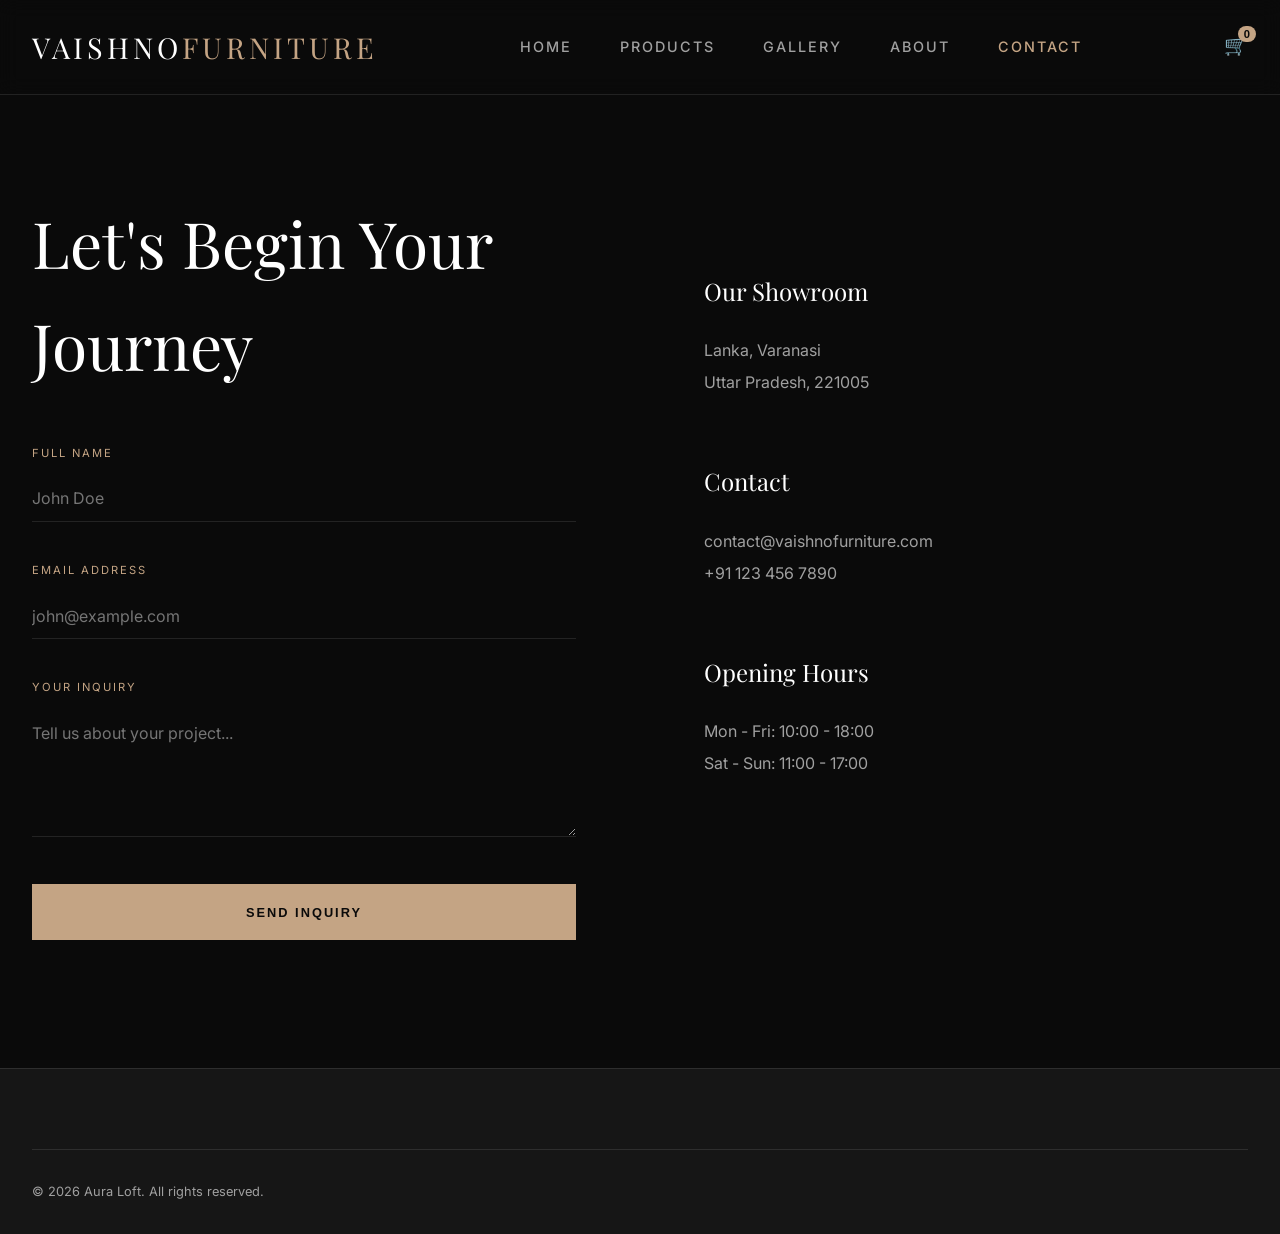
<file: contact.html>
<!DOCTYPE html>
<html lang="en">
<head>
    <meta charset="UTF-8">
    <meta name="viewport" content="width=device-width, initial-scale=1.0">
    <title>Contact | Vaishno Furniture</title>
    <link rel="stylesheet" href="style.css">
    <link rel="preconnect" href="https://fonts.googleapis.com">
    <link rel="preconnect" href="https://fonts.gstatic.com" crossorigin>
    <link href="https://fonts.googleapis.com/css2?family=Inter:wght@300;400;500;600&family=Playfair+Display:wght@400;700&display=swap" rel="stylesheet">
    <style>
        .contact-container {
            display: grid;
            grid-template-columns: 1fr 1fr;
            gap: 8rem;
        }
        .form-group {
            margin-bottom: 2.5rem;
        }
        .form-group label {
            display: block;
            font-size: 0.7rem;
            text-transform: uppercase;
            letter-spacing: 2px;
            color: var(--accent);
            margin-bottom: 0.8rem;
        }
        input, textarea {
            width: 100%;
            background: transparent;
            border: none;
            border-bottom: 1px solid var(--glass-border);
            color: var(--text-primary);
            padding: 0.8rem 0;
            font-family: inherit;
            font-size: 1rem;
            transition: var(--transition-smooth);
        }
        input:focus, textarea:focus {
            outline: none;
            border-color: var(--accent);
        }
        .info-item {
            margin-bottom: 4rem;
        }
        .info-item h3 {
            font-size: 1.5rem;
            margin-bottom: 1.5rem;
        }
        .info-item p {
            color: var(--text-secondary);
            line-height: 2;
        }
    </style>
</head>
<body>
    <header>
        <div class="container">
            <nav id="main-nav">
                <a href="index.html" class="logo">VAISHNO<span>FURNITURE</span></a>
                <ul class="nav-links">
                    <li><a href="index.html">Home</a></li>
                    <li><a href="products.html">Products</a></li>
                    <li><a href="gallery.html">Gallery</a></li>
                    <li><a href="about.html">About</a></li>
                    <li><a href="contact.html" class="active">Contact</a></li>
                </ul>
                <div class="nav-extra">
                    <button id="cart-btn" class="icon-btn">🛒 <span id="cart-count">0</span></button>
                </div>
            </nav>
        </div>
    </header>

    <main class="section-padding" style="margin-top: 4rem;">
        <div class="container">
            <div class="contact-container">
                <div>
                    <h1 style="font-size: 4rem; margin-bottom: 3rem;">Let's Begin Your Journey</h1>
                    <form action="#">
                        <div class="form-group">
                            <label for="name">Full Name</label>
                            <input type="text" id="name" placeholder="John Doe" required>
                        </div>
                        <div class="form-group">
                            <label for="email">Email Address</label>
                            <input type="email" id="email" placeholder="john@example.com" required>
                        </div>
                        <div class="form-group">
                            <label for="message">Your Inquiry</label>
                            <textarea id="message" rows="5" placeholder="Tell us about your project..."></textarea>
                        </div>
                        <button type="submit" class="btn btn-filled" style="width: 100%;">Send Inquiry</button>
                    </form>
                </div>
                <div class="contact-info" style="padding-top: 5rem;">
                    <div class="info-item">
                        <h3>Our Showroom</h3>
                        <p>Lanka, Varanasi<br>Uttar Pradesh, 221005</p>
                    </div>
                    <div class="info-item">
                        <h3>Contact</h3>
                        <p>contact@vaishnofurniture.com<br>+91 123 456 7890</p>
                    </div>
                    <div class="info-item">
                        <h3>Opening Hours</h3>
                        <p>Mon - Fri: 10:00 - 18:00<br>Sat - Sun: 11:00 - 17:00</p>
                    </div>
                </div>
            </div>
        </div>
    </main>

    <footer>
        <div class="container">
            <div class="footer-bottom">
                <p>&copy; 2026 Aura Loft. All rights reserved.</p>
            </div>
        </div>
    </footer>
    <script src="main.js"></script>
</body>
</html>
</file>
<file: style.css>
/* Aura Loft Premium Design System */
:root {
    --bg-primary: #0a0a0a;
    --bg-secondary: #161616;
    --text-primary: #ffffff;
    --text-secondary: #a0a0a0;
    --accent: #c4a484; /* Champagne gold */
    --accent-hover: #d4b494;
    --glass: rgba(255, 255, 255, 0.03);
    --glass-border: rgba(255, 255, 255, 0.1);
    --transition-smooth: all 0.4s cubic-bezier(0.4, 0, 0.2, 1);
}

* {
    margin: 0;
    padding: 0;
    box-sizing: border-box;
}

body {
    background-color: var(--bg-primary);
    color: var(--text-primary);
    font-family: 'Inter', sans-serif;
    line-height: 1.6;
    overflow-x: hidden;
}

h1, h2, h3, h4, .logo {
    font-family: 'Playfair Display', serif;
    font-weight: 400;
}

a {
    text-decoration: none;
    color: inherit;
    transition: var(--transition-smooth);
}

ul {
    list-style: none;
}

img {
    max-width: 100%;
    display: block;
}

/* Layout Utilities */
.container {
    max-width: 1400px;
    margin: 0 auto;
    padding: 0 2rem;
}

.section-padding {
    padding: 8rem 0;
}

/* Navigation */
header {
    position: fixed;
    top: 0;
    width: 100%;
    z-index: 1000;
    padding: 1.5rem 0;
    backdrop-filter: blur(10px);
    border-bottom: 1px solid var(--glass-border);
    background: rgba(10, 10, 10, 0.8);
}

nav {
    display: flex;
    justify-content: space-between;
    align-items: center;
}

.logo {
    font-size: 1.8rem;
    letter-spacing: 4px;
    text-transform: uppercase;
}

.logo span {
    color: var(--accent);
}

.nav-links {
    display: flex;
    gap: 3rem;
}

.nav-links a {
    font-size: 0.9rem;
    text-transform: uppercase;
    letter-spacing: 2px;
    font-weight: 500;
    color: var(--text-secondary);
}

.nav-links a:hover, .nav-links a.active {
    color: var(--accent);
}

/* Hero Section */
.hero {
    height: 100vh;
    position: relative;
    display: flex;
    align-items: center;
    overflow: hidden;
}

.hero-img {
    position: absolute;
    top: 0;
    left: 0;
    width: 100%;
    height: 100%;
    object-fit: cover;
    z-index: -1;
    filter: brightness(0.6);
}

.hero-content {
    max-width: 800px;
    animation: fadeInUp 1s ease forwards;
}

.hero h1 {
    font-size: 5rem;
    line-height: 1.1;
    margin-bottom: 2rem;
}

.hero p {
    font-size: 1.2rem;
    color: var(--text-secondary);
    margin-bottom: 3rem;
    max-width: 600px;
}

/* Buttons */
.btn {
    display: inline-block;
    padding: 1.2rem 3rem;
    border: 1px solid var(--accent);
    color: var(--accent);
    text-transform: uppercase;
    letter-spacing: 2px;
    font-size: 0.8rem;
    font-weight: 600;
    transition: var(--transition-smooth);
    position: relative;
    overflow: hidden;
    z-index: 1;
}

.btn::after {
    content: '';
    position: absolute;
    top: 0;
    left: -100%;
    width: 100%;
    height: 100%;
    background: var(--accent);
    transition: var(--transition-smooth);
    z-index: -1;
}

.btn:hover {
    color: var(--bg-primary);
}

.btn:hover::after {
    left: 0;
}

.btn-filled {
    background: var(--accent);
    color: var(--bg-primary);
}

.btn-filled:hover {
    background: var(--accent-hover);
}

.product-card-real {
    background: var(--bg-secondary);
    border: 1px solid var(--glass-border);
    padding: 1.5rem;
    transition: var(--transition-smooth);
    display: flex;
    flex-direction: column;
}

.product-card-real:hover {
    transform: translateY(-10px);
    border-color: var(--accent);
}

.product-img-container {
    height: 300px;
    overflow: hidden;
    margin-bottom: 2rem;
    position: relative;
    background: #1a1a1a;
}

.product-img-container img {
    width: 100%;
    height: 100%;
    object-fit: cover;
    transition: var(--transition-smooth);
}

.product-card-real:hover .product-img-container img {
    transform: scale(1.05);
}

.product-info {
    text-align: left;
}

.product-info h3 {
    font-size: 1.4rem;
    margin-bottom: 0.5rem;
}

.product-info p {
    color: var(--text-secondary);
    font-size: 0.9rem;
    margin-bottom: 1.5rem;
    line-height: 1.4;
}

.price-tag {
    color: var(--accent);
    font-weight: 600;
    font-size: 1.1rem;
}

.product-card-real .btn {
    margin-top: auto;
    width: 100%;
    padding: 1rem;
    font-size: 0.8rem;
}

/* Cart & Modal Styles */
.icon-btn {
    background: none;
    border: none;
    color: var(--text-primary);
    cursor: pointer;
    position: relative;
    font-size: 1.2rem;
}

#cart-count {
    position: absolute;
    top: -8px;
    right: -8px;
    background: var(--accent);
    color: var(--bg-primary);
    font-size: 0.7rem;
    padding: 2px 6px;
    border-radius: 10px;
    font-weight: 700;
}

.cart-sidebar {
    position: fixed;
    top: 0;
    right: -400px;
    width: 400px;
    height: 100vh;
    background: var(--bg-primary);
    border-left: 1px solid var(--glass-border);
    z-index: 1001;
    transition: var(--transition-smooth);
    display: flex;
    flex-direction: column;
    box-shadow: -10px 0 30px rgba(0,0,0,0.5);
}

.cart-sidebar.active {
    right: 0;
}

.cart-header {
    padding: 2rem;
    border-bottom: 1px solid var(--glass-border);
    display: flex;
    justify-content: space-between;
    align-items: center;
}

.cart-items-container {
    flex: 1;
    padding: 2rem;
    overflow-y: auto;
}

.cart-item {
    display: flex;
    justify-content: space-between;
    align-items: center;
    margin-bottom: 2rem;
    padding-bottom: 1rem;
    border-bottom: 1px solid rgba(255,255,255,0.05);
}

.cart-item-info h4 { font-size: 0.9rem; margin-bottom: 0.2rem; }
.cart-item-info span { color: var(--accent); font-size: 0.8rem; }

.cart-footer {
    padding: 2rem;
    border-top: 1px solid var(--glass-border);
}

.cart-total {
    display: flex;
    justify-content: space-between;
    margin-bottom: 1.5rem;
    font-weight: 600;
}

.modal-overlay {
    position: fixed;
    top: 0;
    left: 0;
    width: 100%;
    height: 100%;
    background: rgba(0,0,0,0.8);
    backdrop-filter: blur(10px);
    z-index: 2000;
    display: none;
    justify-content: center;
    align-items: center;
}

.modal-content {
    background: var(--bg-secondary);
    border: 1px solid var(--glass-border);
    width: 90%;
    max-width: 500px;
    padding: 3rem;
    position: relative;
    border-radius: 4px;
}

.payment-options {
    display: flex;
    gap: 1rem;
    margin: 2rem 0;
}

.payment-method {
    flex: 1;
    padding: 1rem;
    border: 1px solid var(--glass-border);
    text-align: center;
    cursor: pointer;
    font-size: 0.8rem;
    transition: var(--transition-smooth);
}

.payment-method.active {
    border-color: var(--accent);
    background: rgba(212, 175, 55, 0.1);
}

@media (max-width: 480px) {
    .cart-sidebar { width: 100%; right: -100%; }
}

.product-card-bg::before {
    content: '';
    position: absolute;
    top: 0;
    left: 0;
    width: 100%;
    height: 100%;
    background: linear-gradient(to top, rgba(10,10,10,0.9), rgba(10,10,10,0.4));
    transition: var(--transition-smooth);
}

.product-card-bg:hover::before {
    background: linear-gradient(to top, rgba(10,10,10,0.95), rgba(10,10,10,0.2));
}

.product-card-bg * {
    position: relative;
    z-index: 1;
}

/* Animations */
@keyframes fadeInUp {
    from {
        opacity: 0;
        transform: translateY(30px);
    }
    to {
        opacity: 1;
        transform: translateY(0);
    }
}

.reveal {
    opacity: 0;
    transform: translateY(30px);
    transition: var(--transition-smooth);
}

.reveal-visible {
    opacity: 1;
    transform: translateY(0);
}
footer {
    padding: 5rem 0 2rem;
    background: var(--bg-secondary);
    border-top: 1px solid var(--glass-border);
}

.footer-grid {
    display: grid;
    grid-template-columns: 2fr 1fr 1fr 1fr;
    gap: 4rem;
    margin-bottom: 4rem;
}

.footer-about p {
    color: var(--text-secondary);
    margin-top: 1.5rem;
    max-width: 300px;
}

.footer-col h4 {
    margin-bottom: 2rem;
    text-transform: uppercase;
    letter-spacing: 2px;
    font-size: 0.9rem;
    color: var(--accent);
}

.footer-col ul li {
    margin-bottom: 1rem;
}

.footer-col ul li a {
    color: var(--text-secondary);
    font-size: 0.9rem;
}

.footer-col ul li a:hover {
    color: var(--accent);
}

.footer-bottom {
    padding-top: 2rem;
    border-top: 1px solid var(--glass-border);
    display: flex;
    justify-content: space-between;
    align-items: center;
    color: var(--text-secondary);
    font-size: 0.8rem;
}

/* Responsive */
@media (max-width: 992px) {
    .hero h1 {
        font-size: 3.5rem;
    }
    .footer-grid {
        grid-template-columns: 1fr 1fr;
    }
}

@media (max-width: 768px) {
    .nav-links {
        display: none; /* Add burger menu logic in main.js */
    }
    .hero h1 {
        font-size: 2.5rem;
    }
    .footer-grid {
        grid-template-columns: 1fr;
    }
}
</file>
